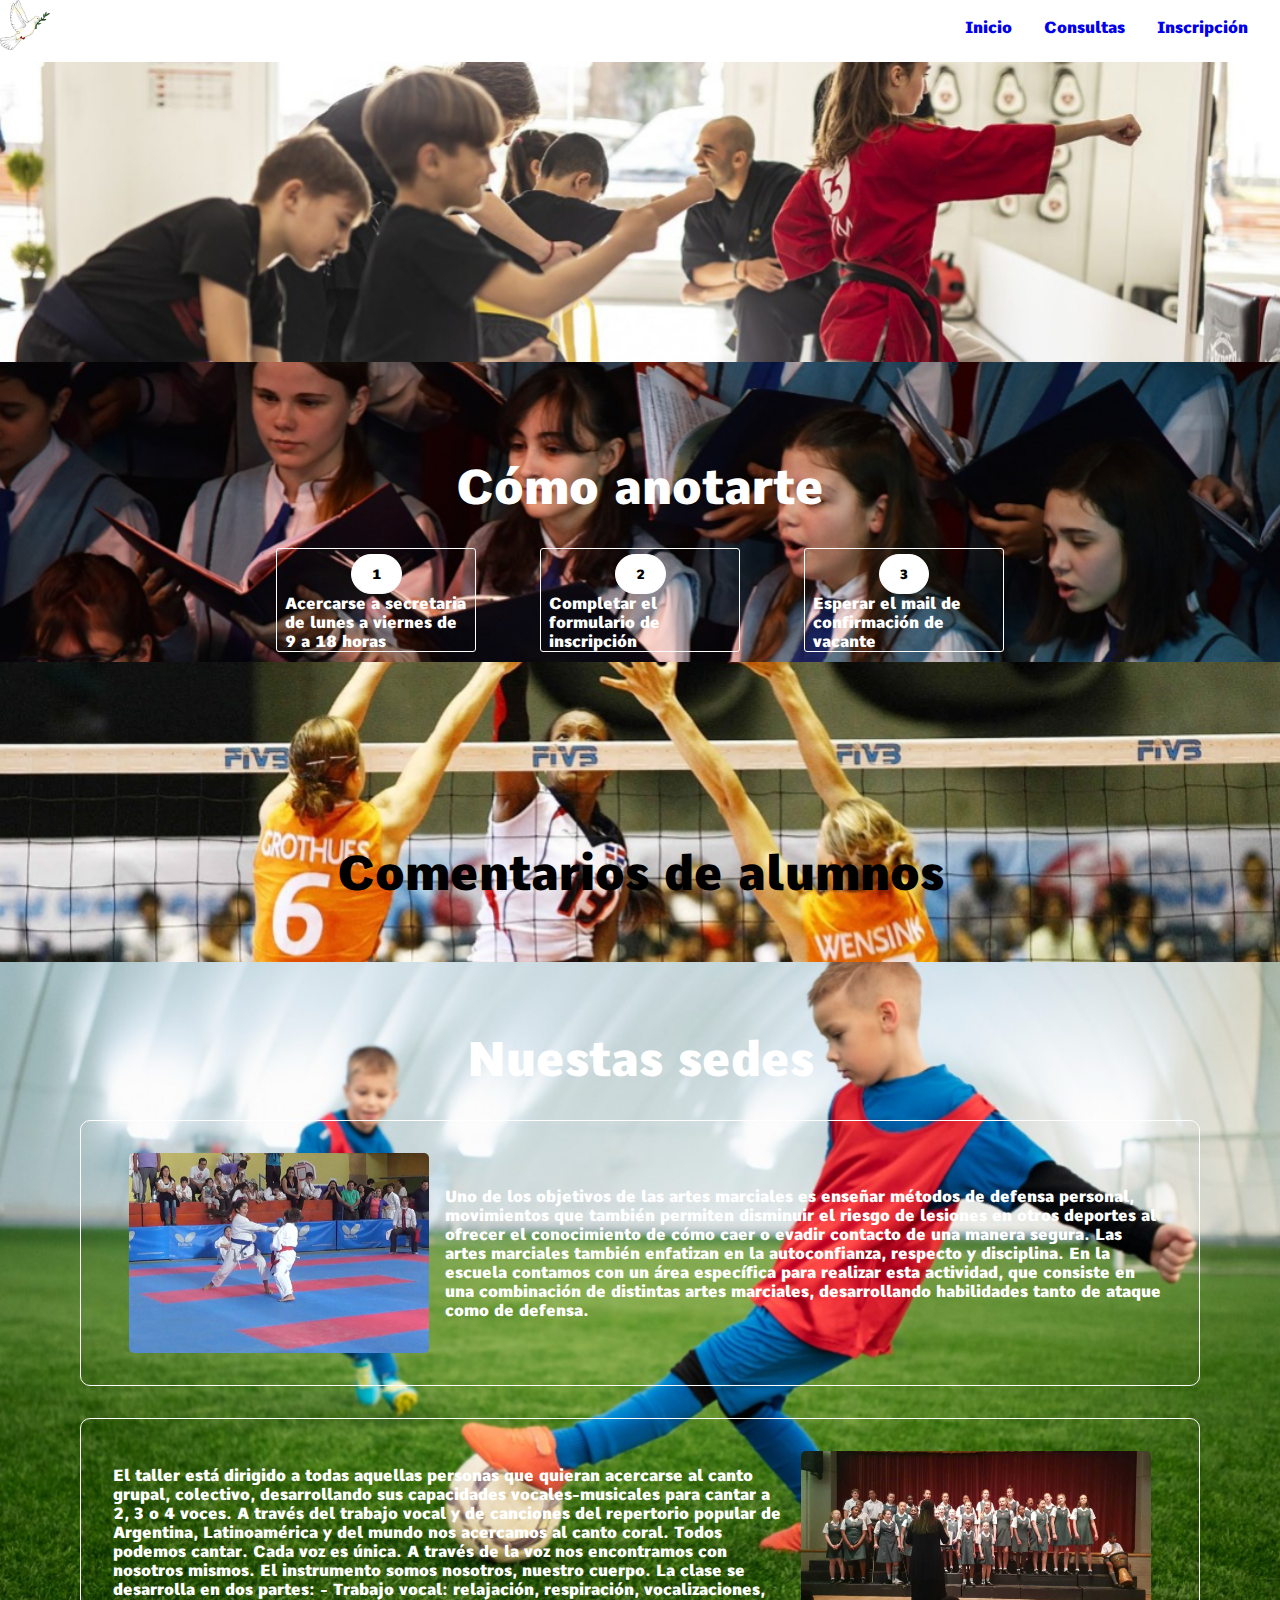
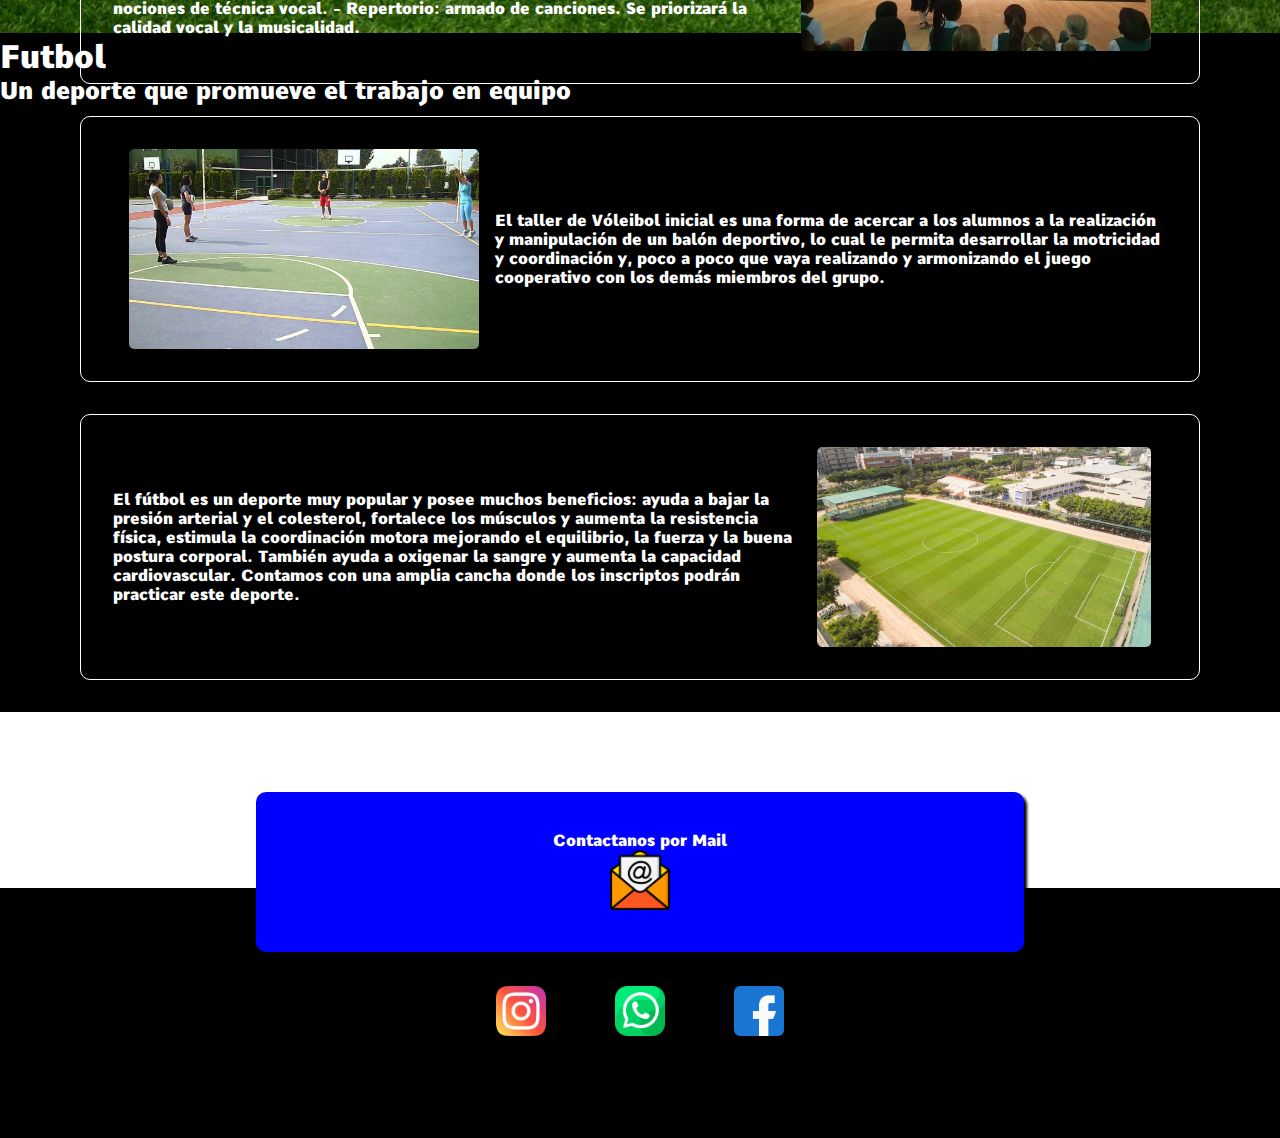
<file: extra.html>
<!DOCTYPE html>
<html lang="en">
  <head>
    <meta charset="UTF-8" />
    <meta http-equiv="X-UA-Compatible" content="IE=edge" />
    <meta name="viewport" content="width=device-width, initial-scale=1.0" />
    <link
      href="https://cdn.jsdelivr.net/npm/bootstrap@5.3.0-alpha3/dist/css/bootstrap.min.css"
      rel="stylesheet"
      integrity="sha384-KK94CHFLLe+nY2dmCWGMq91rCGa5gtU4mk92HdvYe+M/SXH301p5ILy+dN9+nJOZ"
      crossorigin="anonymous"
    />
    <script
      src="https://cdn.jsdelivr.net/npm/bootstrap@5.3.0-alpha3/dist/js/bootstrap.bundle.min.js"
      integrity="sha384-ENjdO4Dr2bkBIFxQpeoTz1HIcje39Wm4jDKdf19U8gI4ddQ3GYNS7NTKfAdVQSZe"
      crossorigin="anonymous"
    ></script>

    <link rel="preconnect" href="https://fonts.googleapis.com">
    <link rel="preconnect" href="https://fonts.gstatic.com" crossorigin>
    <link href="https://fonts.googleapis.com/css2?family=Castoro+Titling&display=swap" rel="stylesheet">
    <link href="https://fonts.googleapis.com/css2?family=Castoro+Titling&family=Comme:wght@100;300;600&display=swap" rel="stylesheet">


    <link rel="stylesheet" href="./styles/extra.css" />

    <link
      rel="shortcut icon"
      href="./imagenes/logo paz.jpg"
      type="image/x-icon"
    />

    <title>Actividades</title>
  </head>
  <body  onload="imagenApi()">
    <main>
      <nav id="nav">
        <section id="logo">
          <img src="./imagenes/logo paz.jpg" alt="logo" />
        </section>
        <section id="links">
          <a href="./index.html">Inicio</a>
          <a href="./pregs.html">Consultas</a>
          <a href="./form.html">Inscripción</a>
        </section>
      </nav>

      <section id="carrusel">
        <div
          id="carouselExampleAutoplaying"
          class="carousel slide"
          data-bs-ride="carousel"
          data-bs-interval="3000"
        >
          <div class="carousel-inner">
            <div class="carousel-item active">
              <img src="./imagenes/karate_re.jpg" class="d-block" alt="..." />
              <div class="carousel-caption d-md-block d-sm-block">
                <h5>Artes Marciales</h5>
                <p>
                  Una combinación de las artes marciales más representativas
                </p>
              </div>
            </div>
            <div class="carousel-item">
              <img src="./imagenes/coro_re.jpg" class="d-block" alt="..." />
              <div class="carousel-caption d-md-block d-sm-block">
                <h5>Coro</h5>
                <p>
                  Un espacio para hacer música en conjunto a través del canto
                </p>
              </div>
            </div>
            <div class="carousel-item">
              <img src="./imagenes/voley_re.jpg" class="d-block" alt="..." />
              <div class="carousel-caption d-md-block d-sm-block">
                <h5>Voley</h5>
                <p>
                  Un deporte en equipo que desarrolla variadas habilidades
                </p>
              </div>
            </div>
            <div class="carousel-item">
              <img src="./imagenes/Mi proyecto.jpg" class="d-block" alt="..." />
              <div class="carousel-caption d-md-block d-sm-block">
                <h5>Futbol</h5>
                <p>
                  Un deporte que promueve el trabajo en equipo
                </p>
              </div>
            </div>
          </div>
        </div>
      </section>

      <section id="info_inscripcion">
        <h3>Cómo anotarte</h3>
        <section id="info_pasos">
          <section class="paso">
            <section class="num">
              <h5>1</h5>
            </section>

            <p>Acercarse a secretaria de lunes a viernes de 9 a 18 horas</p>
          </section>
          <section class="paso">
            <section class="num">
              <h5>2</h5>
            </section>
            <p>Completar el formulario de inscripción</p>
          </section>
          <section class="paso">
            <section class="num">
              <h5>3</h5>
            </section>
            <p>Esperar el mail de confirmación de vacante</p>
          </section>
        </section>
      </section>

      <section id="comentarios">
        <h2>Comentarios de alumnos</h2>

        <section id="tarjetas-comentarios">
        
          </section>
        </section> 

      </section>
    </section>

      <section id="sedes">
        <section>
          <h3>Nuestas sedes</h3>
        </section>
        <section>
          <section class="sedes-ind">
            <img src="./imagenes/sede-artes.jfif" alt="" width="350" />
            <p>
              Uno de los objetivos de las artes marciales es enseñar métodos de defensa personal, movimientos que también permiten disminuir el riesgo de lesiones en otros deportes al ofrecer el conocimiento de cómo caer o evadir contacto de una manera segura.
            Las artes marciales también enfatizan en la autoconfianza, respecto y disciplina.
            En la escuela contamos con un área específica para realizar esta actividad, que consiste en una combinación de distintas artes marciales, desarrollando habilidades tanto de ataque como de defensa.</p>
          </section>
          <section class="sedes-ind">
            <p>
              El taller está dirigido a todas aquellas personas que quieran acercarse al canto grupal, colectivo, desarrollando sus capacidades vocales-musicales para cantar a 2, 3 o 4 voces. A través del trabajo vocal y de canciones del repertorio popular de Argentina, Latinoamérica y del mundo nos acercamos al canto coral. Todos podemos cantar. Cada voz es única. A través de la voz nos encontramos con nosotros mismos. El instrumento somos nosotros, nuestro cuerpo. La clase se desarrolla en dos partes: - Trabajo vocal: relajación, respiración, vocalizaciones, nociones de técnica vocal. - Repertorio: armado de canciones. Se priorizará la calidad vocal y la musicalidad.
            </p>
            <img src="./imagenes/sede_coro.jpg" alt="" width="350" />
          </section>
          <section class="sedes-ind">
            <img src="./imagenes/sede_vol.jfif" alt="" width="350" />
            <p>
              El taller de Vóleibol inicial es una forma de acercar a los alumnos a la realización y manipulación de un balón deportivo, lo cual le permita desarrollar la motricidad y coordinación y, poco a poco que vaya realizando y armonizando el juego cooperativo con los demás miembros del grupo.
            </p>
          </section>
          <section class="sedes-ind">
            <p>
              El fútbol es un deporte muy popular y posee muchos beneficios: ayuda a bajar la presión arterial y el colesterol, fortalece los músculos y aumenta la resistencia física, estimula la coordinación motora mejorando el equilibrio, la fuerza y la buena postura corporal. También ayuda a oxigenar la sangre y aumenta la capacidad cardiovascular.
             Contamos con una amplia cancha donde los inscriptos podrán practicar este deporte.</p>
            <img src="./imagenes/sede_fut.jfif" alt="" width="350" />
          </section>
        </section>
      </section>

      <section id="contacto">
        <section class="caja-contacto">
          <p>Contactanos por Mail</p>
          <a href="mailto:mlmh3113@hotmail.com"
            ><img src="./imagenes/email.png" alt="" width="60"
          /></a>
        </section>
      </section>

      <footer id="footer">
        <section>
          <a href="http://"
            ><img src="./imagenes/instagram.png" alt="" width="50"
          /></a>
          <a href="http://"
            ><img src="./imagenes/whatsapp.png" alt="" width="50"
          /></a>
          <a href="http://"
            ><img src="./imagenes/facebook.png" alt="" width="50"
          /></a>
        </section>
      </footer>
    </main>
    <script src="./js/extra.js"></script>
  </body>
</html>
</file>
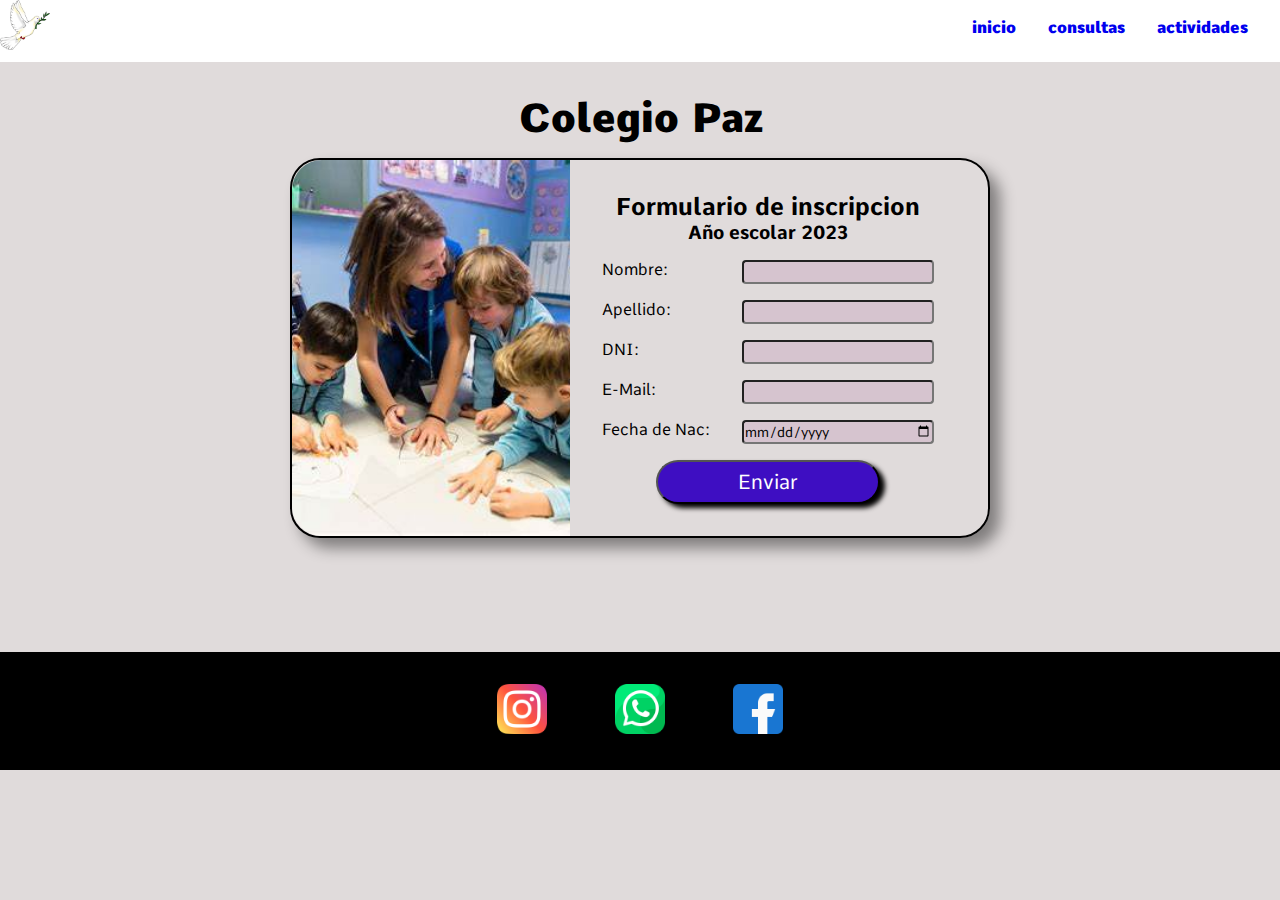
<file: form.html>
<!DOCTYPE html>
<html lang="en">
  <head>
    <meta charset="UTF-8" />
    <meta http-equiv="X-UA-Compatible" content="IE=edge" />
    <meta name="viewport" content="width=device-width, initial-scale=1.0" />
    <link rel="stylesheet" href="./styles/form.css" />
    <link rel="preconnect" href="https://fonts.googleapis.com">
    <link rel="preconnect" href="https://fonts.gstatic.com" crossorigin>
    <link href="https://fonts.googleapis.com/css2?family=Castoro+Titling&display=swap" rel="stylesheet">
    <link href="https://fonts.googleapis.com/css2?family=Castoro+Titling&family=Comme:wght@100;300;600&display=swap" rel="stylesheet">


    <title>inscripcion</title>
  </head>
  <body class="contenedor">
    <nav id="nav" class="navegador">
      <section id="logo">
        <img src="./imagenes/logo paz.jpg" alt="logo" />
      </section>
      <section id="links">
        <a href="./index.html">inicio</a>
        <a href="./pregs.html">consultas</a>
        <a href="./extra.html">actividades</a>
      </section>
    </nav>

    <main id="main">
      <h1>Colegio Paz</h1>
      <section id="formulario">
        <section id="titulo">
          
          
        </section>
<section id="caja-form">

  <img src="./imagenes/caja_form_img.jfif" alt="">

  

 <form id="form-principal">
      <fieldset>
        <legend>
          <h2>Formulario de inscripcion</h2>
          <h3>Año escolar 2023</h3>
        </legend>

         <section>
              <label for="name">Nombre:</label>
              <input type="text" id="name" name="name" required />
            </section>

            <section>
              <label for="lastname">Apellido:</label>
              <input
                type="text"
                id="lastname"
                name="lastname"
                maxlength="100"
                required
              />
            </section>
            <section>
              <label for="dni">DNI:</label>
              <input type="number" id="dni" name="dni" min="0" required />
            </section>

            <section>
              <label for="email">E-Mail:</label>
              <input type="email" id="email" name="email" required />
            </section>
            <section>
              <label for="nacimiento">Fecha de Nac:</label>
              <input
                type="date"
                id="nacimiento"
                name="nacimiento"
             
                required
              />
            </section>

<button id="boton" class="btn" type="button" onclick="validarForm()">Enviar</button>
       
         
        </form>
      </fieldset>
           

</section>
       


        <section id="caja-mensaje">
          <p id="mensaje"></p>
        </section>
      </section>
      
    </main>

    <footer id="footer">
      <section>
        <a href="http://"
          ><img src="./imagenes/instagram.png" alt="" width="50"
        /></a>
        <a href="http://"
          ><img src="./imagenes/whatsapp.png" alt="" width="50"
        /></a>
        <a href="http://"
          ><img src="./imagenes/facebook.png" alt="" width="50"
        /></a>
      </section>
    </footer>

    <script src="./js/form.js"></script>
  </body>
</html>
</file>
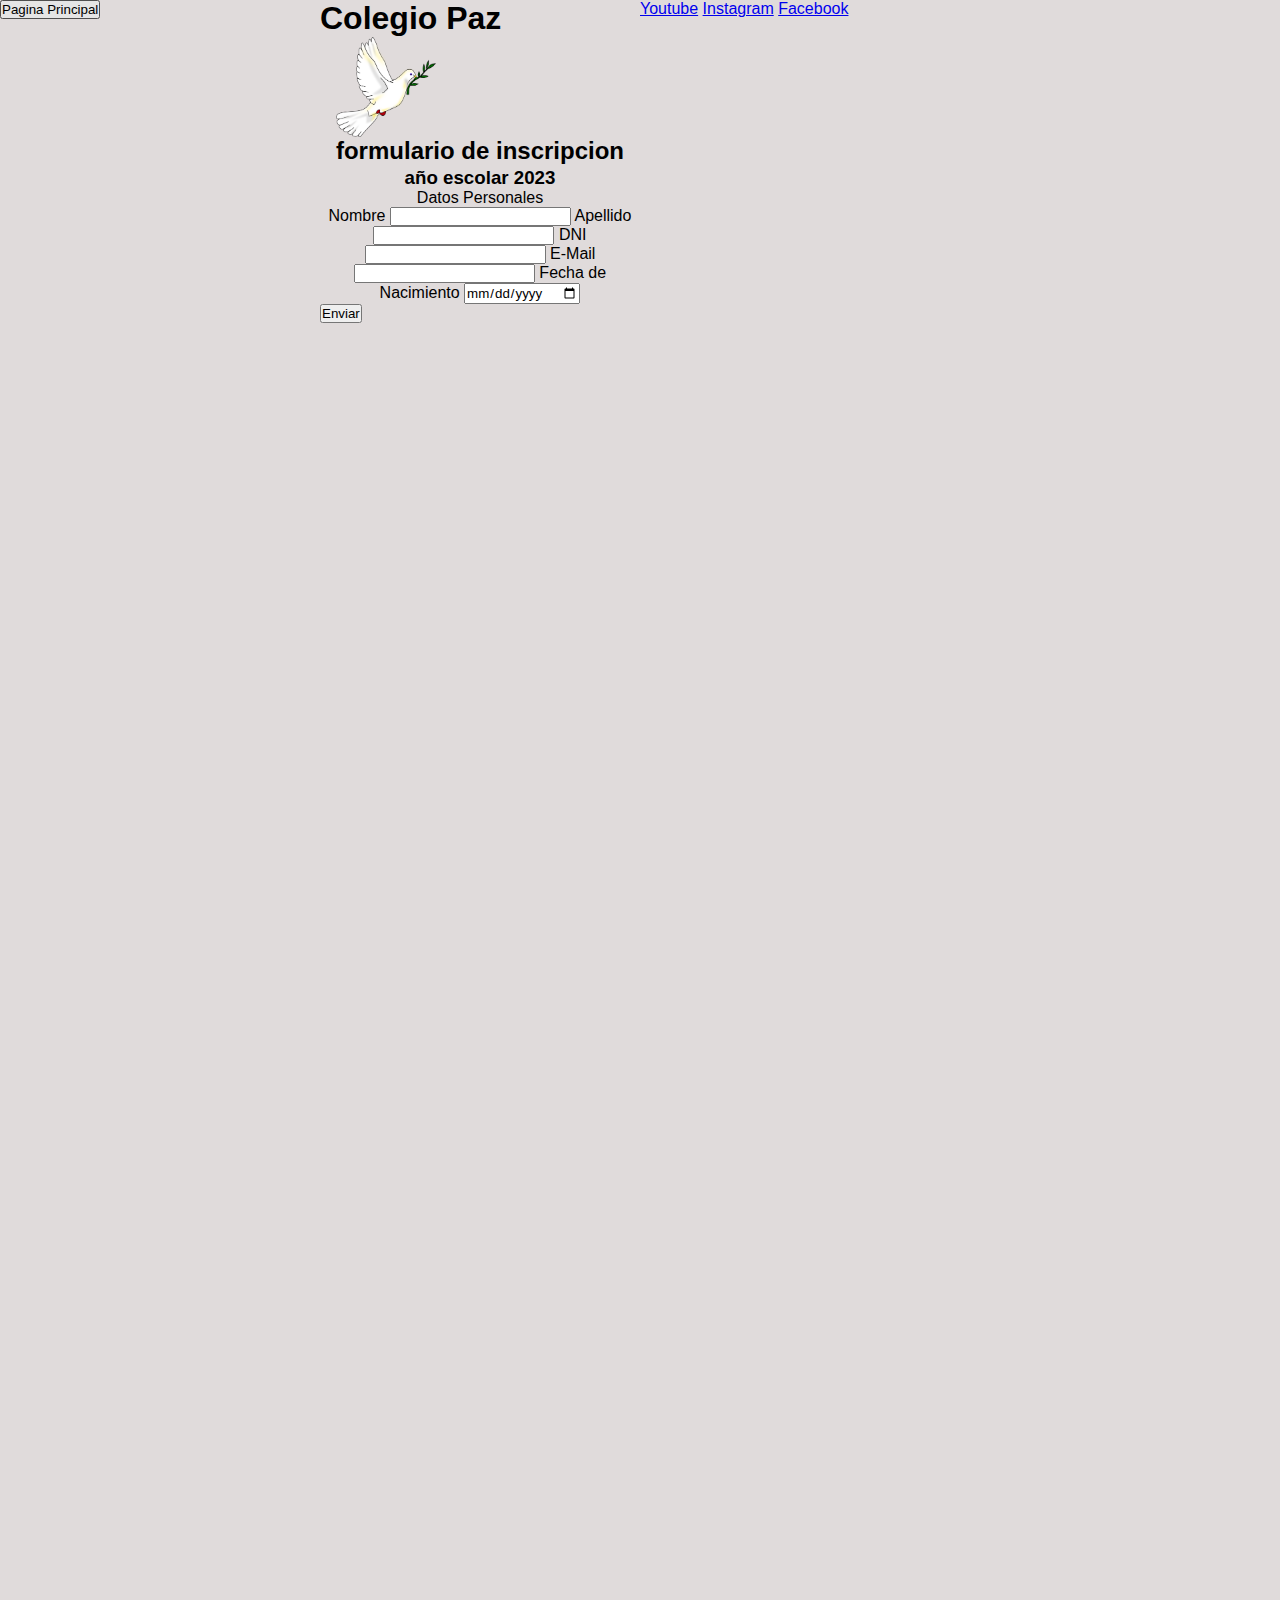
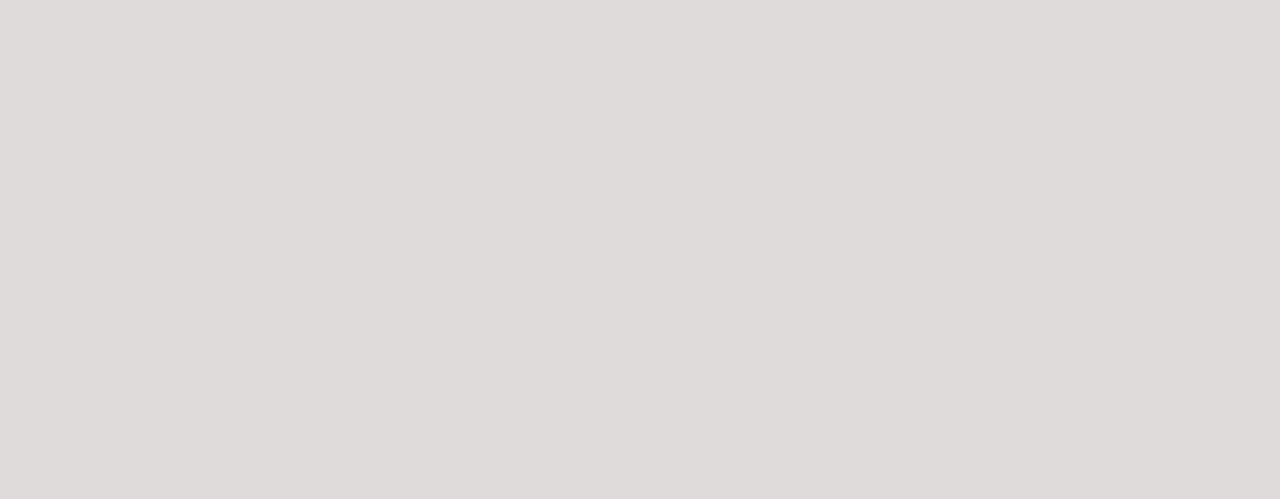
<file: form2.html>
<!DOCTYPE html>
<html lang="en">
<head>
    <meta charset="UTF-8">
    <meta http-equiv="X-UA-Compatible" content="IE=edge">
    <meta name="viewport" content="width=device-width, initial-scale=1.0">
    <link rel="stylesheet" href="./styles/form.css">
    <link rel="preconnect" href="https://fonts.googleapis.com">
<link rel="preconnect" href="https://fonts.gstatic.com" crossorigin>
<link href="https://fonts.googleapis.com/css2?family=Lora&display=swap" rel="stylesheet">


<title>inscripcion</title>
</head>
<body class="contenedor">


        <nav class="navegador">
<a href="index.html"><button>Pagina Principal</button></a>

        </nav>



<section class="principal">

<h1>Colegio Paz</h1>
<section id="formulario">

<section id="titulo">
  <img src="./imagenes/logo paz.jpg" alt="logo" width="100" height="100">
  <section id="periodo">
    <h2>formulario de inscripcion</h2>
    <h3>año escolar 2023</h3>
  </section>

</section>
   
  
    <form id="formprincipal" action="/formulario" method="post">
        <fieldset>
          <legend>Datos Personales</legend>

          <label for="name">Nombre</label>
          <input type="text" id="name" name="name" placeholder=""required>

          <label for="lastname">Apellido</label>
          <input type="text" id="lastname" name="lastname" maxlength="100" required/>

          <label for="dni">DNI</label>
          <input type="number" id="dni" name="dni" min="0" required />

          <label for="email">E-Mail</label>
          <input type="email" id="email" name="email" required />

          <label for="nacimiento">Fecha de Nacimiento</label>
          <input
            type="date"
            id="nacimiento"
            name="nacimiento"
            placeholder=""
            required
          />

        
        </fieldset>

       
      </form>

    </section>
     <button type="submit">Enviar</button>
    </section>

    
        <footer>
          <a href="#">Youtube</a>
          <a href="#">Instagram</a>
          <a href="#">Facebook</a>
          
        </footer>
  

     
</body>
</html>
</file>
<file: styles/extra.css>
* {
  margin: 0;
  padding: 0;
  box-sizing: border-box;
  font-family: 'Comme', sans-serif;
  font-weight: 900;
}

#nav {
  display: flex;
  justify-content: space-between;
  padding-bottom: 0.5rem;
}

#nav a {
  margin-right: 2rem;
  text-decoration: none;
}

#links {
  display: flex;
  align-items: center;
}

#carrusel div {
  max-height: 300px;
}

#carrusel img{
  width: 100%;
  height:fit-content;
}

.carousel-caption h5 {
  font-size: 2rem;
  color: white;
  text-shadow: 1px 1px 2px black;
}

.carousel-caption p {
  color: white;
  text-shadow: 2px 2px 3px black;
  font-size: 1.5rem;
}

#footer {
  background-color: black;
  display: flex;
  justify-content: center;
  min-height: 250px;
  align-items: center;
}

#footer a {
  margin: 2rem;
}

#footer :hover {
  transform: scale(1.05);
}

#comentarios {
  display: flex;
  flex-direction: column;
  align-items: center;
  margin: 4rem 0 4rem;
}

#comentarios h2 {
  margin-top: 2rem;
  font-size: 3rem;
  font-weight: bolder;
}

#tarjetas-comentarios {
  display: flex;
  justify-content: center;
  align-items: center;
}

.tarjeta {
  display: flex;
  flex-direction: column;
  align-items: center;
  border: solid 1px black;
  border-radius: 4px;
  margin: 2rem;
  transition: all 250ms ease;
}

.tarjeta img {
  border-radius: 90px;
}

.tarjeta-texto {
  display: flex;
  flex-direction: column;
  align-items: center;
  background-color: rgba(9, 10, 10, 0.13);
  margin-top: 0.3rem;
  width: 100%;
}
.tarjeta-texto h5 {
  font-size: 30px;
  font-weight: 900;
}

.tarjeta-texto p {
  margin: 0 0.5rem 0 0.5rem;
}

.tarjeta img {
  margin-top: 0.5rem;
}

#info_inscripcion {
  display: flex;
  flex-direction: column;
  align-items: center;
  background-color: black;
  color: white;
  padding: 4rem 0 4rem;
}

#info_pasos {
  display: flex;
}

.paso {
  margin: 2rem;
  border: 1px white solid;
  padding: 0rem 0.5rem;
  max-width: 200px;
  border-radius: 3px;
}

.num {
  display: flex;
  justify-content: center;
  margin-top: 0.3rem;
}

.paso h5 {
  display: inline-flex;
  font-weight: bolder;
  color: black;
  border: solid 1px white;
  background-color: white;
  border-radius: 100px;
  padding: 0.7rem 1.25rem;
}

#info_inscripcion h3 {
  margin-top: 2rem;
  font-size: 3rem;
  font-weight: bolder;
}

#sedes {
  display: flex;
  flex-direction: column;
  align-items: center;
  padding-top: 4rem;
  background-color: black;
  color: white;
}

.sedes-ind {
  display: flex;
  margin: 0 5rem 2rem;
  border: solid white 1px;
  border-radius: 10px;
  padding: 2rem;
  align-items: center;
  color: white;
}

.sedes-ind img {
  border-radius: 5px;
  margin: 0 1rem;
  height: 200px;
}

#sedes h3 {
  font-size: 3rem;
  font-weight: bolder;
  margin-bottom: 2rem;
  color: white;
}

#contacto {
  display: flex;
  margin: 5rem 0 -4rem;
  justify-content: center;
}

.caja-contacto {
  display: flex;
  flex-direction: column;
  justify-content: center;
  align-items: center;
  width: 60%;
  border: solid blue 2px;
  border-radius: 10px;
  background-color: blue;
  color: white;
  margin: 0 4rem 0;
  height: 10rem;
  box-shadow: 3px 3px 3px black;
}

.caja-contacto :hover img{
  transform: scale(1.1);
}

#info_pasos :hover {
  color: black;
  background-color: aliceblue;
  border: solid black 1px;
  box-shadow: 1px 1px 3px white;
  transform: translateY(-4%);
}

#info_pasos :hover h5 {
  color: black;
  background-color: black;
  color: white;
}

#info_pasos :hover section {
  border: none;
}

#info_pasos :hover p {
  border: none;
}

#tarjetas-comentarios :hover {
  box-shadow: 1px 1px 3px black;
  transform: translateY(-3%);
}

#tarjetas-comentarios :hover img {
  box-shadow: none;
}

#tarjetas-comentarios :hover section {
  box-shadow: none;
  transform: translateY(0%);
}

#tarjetas-comentarios :hover p {
  box-shadow: none;
}

#tarjetas-comentarios :hover h5 {
  box-shadow: none;
}

#logo img{
  width: 50px;
  height: 50px;
}


@media screen and (min-width: 320px) and (max-width:600px) {

 nav{
  flex-direction: column;
 }
  
#logo img{
  width: 30px;
  height: 30px;
}



.carousel-caption h5{
  font-size: 1.5rem;
 
}

.carousel-caption p{
  font-size: 1rem;
  margin-bottom: -1rem;
}

#links{
  flex-direction: column;
}

#info_inscripcion{
  flex-direction: column;
text-align: center;
}

#info_inscripcion h3{
  margin-top: -1rem;
  text-align: center;
  font-size:2rem;
}

#info_pasos{
  flex-direction: column;
}

#comentarios{
flex-direction: column;
}

#comentarios h2{
  margin-top: -1rem;
  text-align: center;
  font-size:2rem;
}

#tarjetas-comentarios{
  flex-direction: column;
}

.tarjeta{
  max-width: 45vw;
}

#sedes{
  flex-direction: column;
}

.sedes-ind{
  flex-direction: column;
}

.sedes-ind img{
  width: 80vw ;
  margin-bottom: 20px;
}

#sedes h3{
  margin-top: -1rem;
  text-align: center;
  font-size:2rem;
}

footer img{
  width: 2rem;
}

}

@media screen and (min-width: 601px) and (max-width: 800px) {

  #tarjetas-comentarios{
    flex-wrap: wrap;
  }

  .tarjeta{
    max-width: 45vw;
  }
  
  .sedes-ind{
    flex-direction: column;
    text-align: center;
  }

  #info_pasos{
    min-width: 40vw;
  }

}
</file>
<file: styles/form.css>
* {
  margin: 0;
  padding: 0;
  box-sizing: border-box;
  font-family: "Comme", sans-serif;
}

.contenedor {
  display: grid;
  grid-template-columns: repeat(4, 1fr);
  grid-template-rows: 0.5fr 5fr 0.5fr;
  grid-template-areas:
    "nav nav nav nav"
    "cuerpo cuerpo cuerpo cuerpo"
    "footer footer footer footer";
  background-color: rgb(224, 219, 219);
}

#nav {
  grid-area: nav;
  display: flex;
  justify-content: space-between;
  padding-bottom: 0.5rem;
  background-color: white;
  font-weight: 900;
}

#nav a {
  margin-right: 2rem;
  text-decoration: none;
}

#nav :hover a {
  transform: scale(10rem);
}

#links {
  display: flex;
  align-items: center;
}

#logo img {
  width: 50px;
  height: 50px;
}

main {
  grid-area: cuerpo;
  display: flex;
  flex-direction: column;
  align-items: center;
  margin: 2rem 0.5rem 2rem 0.5rem;
}

main h1 {
  font-size: 40px;
  font-weight: 900;
  margin-bottom: 1rem;
}

#titulo {
  display: flex;
  flex-direction: column;
}

#titulo h2 {
  margin-bottom: 0.1rem;
}

#formulario {
  display: flex;
  flex-direction: column;
  align-items: center;
  text-align: center;
}

#form-principal {
  flex-direction: column;
  margin: 2rem;
}

#form-principal section {
  display: flex;
  margin-top: 1rem;
  justify-content: space-between;
}

#form-principal section input {
  margin-left: 2rem;
  text-decoration: none;
  background-color: rgba(187, 126, 172, 0.247);
  border-radius: 4px;
  height: 1.5rem;
  min-width: 12rem;
}

fieldset {
  border: none;
}

#boton {
  background-color: rgb(62, 14, 194);
  color: white;
  font-size: 20px;
  padding: 0.5rem 1.2rem;
  border-radius: 90px;
  box-shadow: 5px 4px 5px black;
  margin-top: 1rem;
  width: 14rem;
}

#boton:hover {
  transform: scale(1.05);
}

#footer {
  grid-area: footer;
  display: flex;
  justify-content: center;
  background-color: black;
  padding: 2rem 0 2rem;
}

#footer a {
  margin: 0 1rem;
}

#caja-mensaje p {
  font-size: medium;
  border-radius: 5px;
}

.success {
  background-color: rgb(27, 226, 27);
  border: 1px black solid;
  border-radius: 5px;
  margin: 2rem 0 1rem;
  font-weight: 900;
  padding: 1rem 4rem;
  font-weight: bolder;
  box-shadow: 1px 2px 4px black;
}

.fail {
  background-color: red;
  border: 1px black solid;
  border-radius: 5px;
  margin: 2rem 0 1rem;
  padding: 0.5rem;
  color: white;
  font-weight: 900;
  box-shadow: 1px 2px 4px black;
}

#caja-form {
  display: flex;
  width: 80%;
  border: solid 2px black;
  border-radius: 30px;
  box-shadow: 10px 10px 15px rgba(0, 0, 0, 0.432);
}

#caja-form img {
  object-fit: cover;
  width: 40%;
  border-top-left-radius: 30px;
  border-bottom-left-radius: 30px;
}

#footer a {
  margin: 2rem;
}

#footer :hover {
  transform: scale(1.05);
}

@media screen and (min-width: 390px) and (max-width: 745px) {
  #caja-form img {
    display: none;
  }

  #caja-form {
    display: flex;
    width: 100%;
    border: solid 2px black;
    border-radius: 30px;
    box-shadow: 10px 10px 15px rgba(0, 0, 0, 0.432);
  }
}

@media screen and (max-width: 389px) {
  #caja-form img {
    display: none;
  }

  #form-principal section {
    flex-direction: column;
  }

  #form-principal section input {
    margin: 0;
  }

  #boton {
    margin-top: 2rem;
  }
}
</file>
